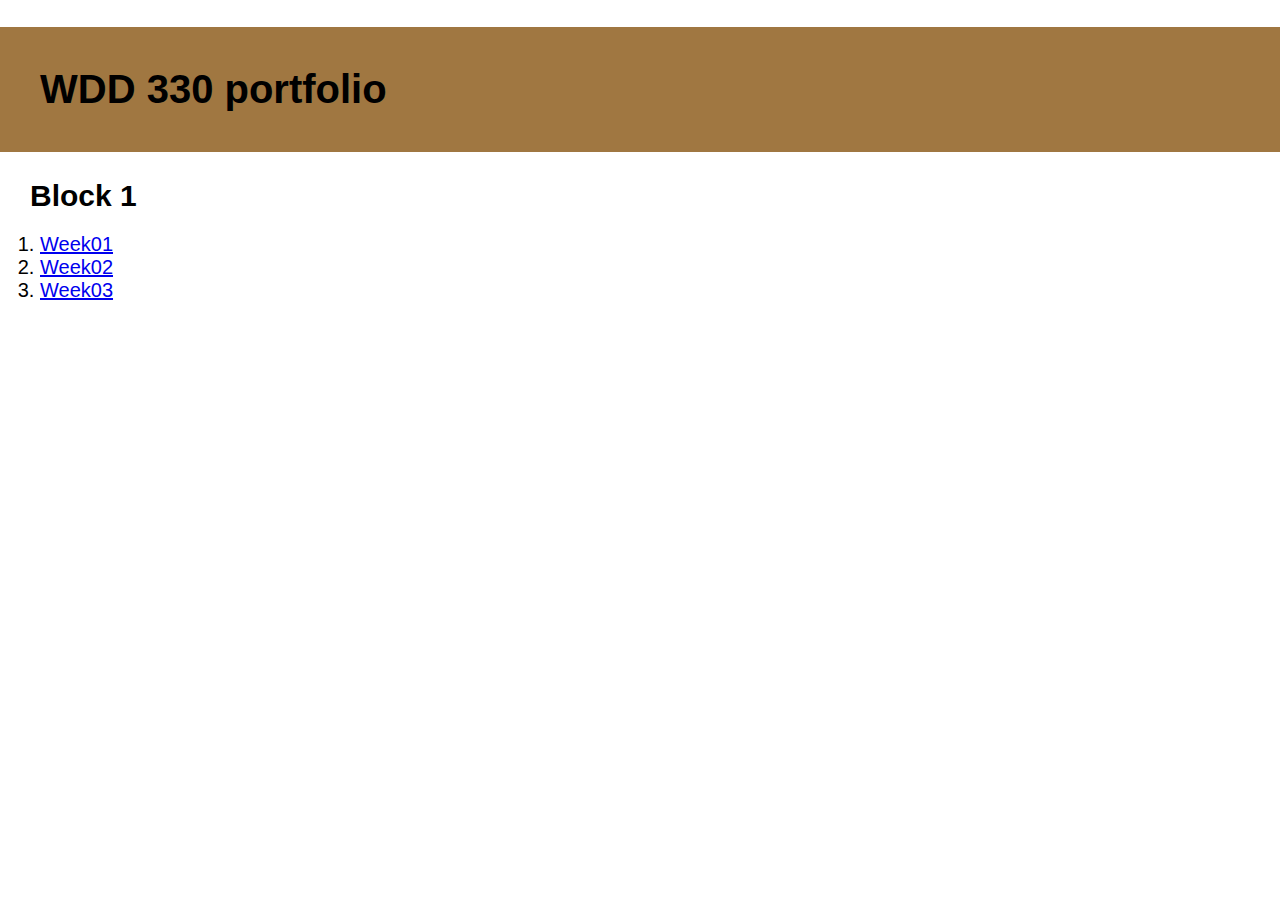
<file: WDD_Portfolio/index.html>
<!DOCTYPE html>
    <html lang="en">

<head>
    <meta charset="UTF-8">
    <meta name="viewport" content="width=device-width, initial-scale=1.0, maximum-scale=1.0">
    <title>WDD 330 portfolio</title>
    <meta name="author" content="Daniel Schmitz">
    <meta name="description"
        content="Welcome to my WDD Portfolio projects page. This page will display all information as to my projects that I complete throughout this course.">
    <link rel="stylesheet" href="styles.css">

</head>
  <body>
    <h1>WDD 330 portfolio</h1>
    <h2>Block 1</h2>
    <ol>
		<li><a href="week1/week1.html">Week01</a></li>
    <li><a href="week2/TeamActivity.html">Week02</a></li>
    <li><a href="week3/index.html">Week03</a></li>
    </ol>
    
      
    </ul>
  </body>
</html>
</file>
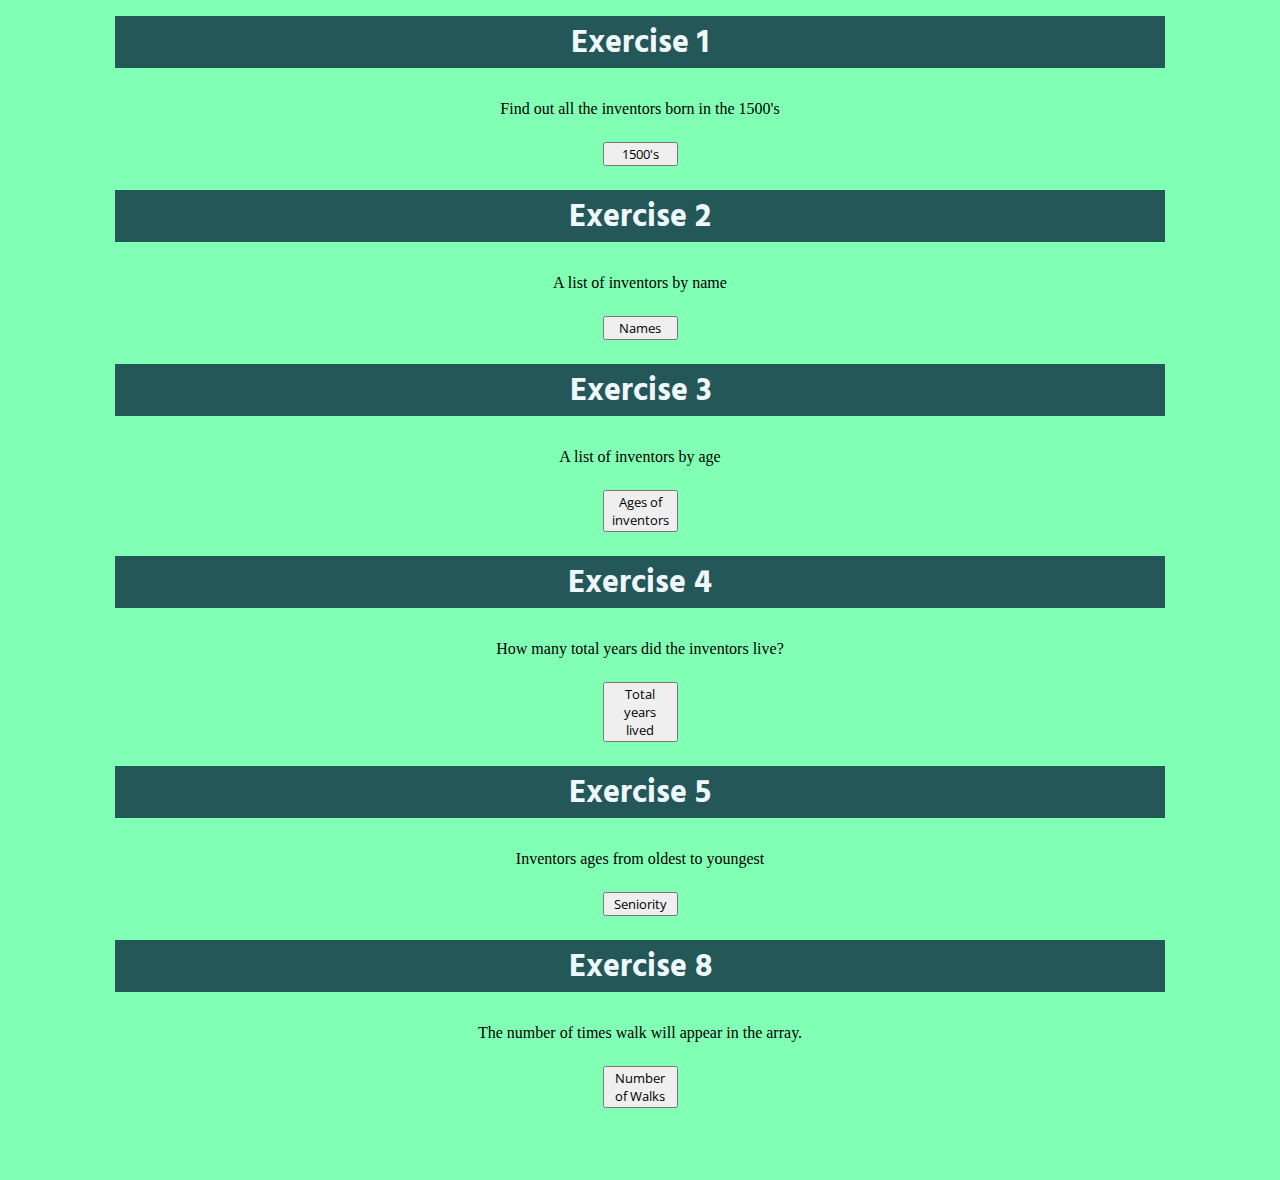
<file: WDD_Portfolio/week3/index.html>
<html lang="en">

<head>
    <meta charset="UTF-8">
    <meta name="viewport" content="width=device-width, initial-scale=1.0, maximum-scale=1.0">
    <title>Week 3 Team Exercises</title>
    <meta name="author" content="Daniel Schmitz">
    <meta name="description" content="This will be using and displaying the various array exercises.">
    <link rel="stylesheet" href="css/exercises.css">
</head>

<body>
    <div class="ex">
        <h1>Exercise 1</h1>
        <div class="layout">
            <p>Find out all the inventors born in the 1500's</p>
            <button id="button" onclick="finalResults(oldGuys, 'oldOnes')">1500's</button>
            <div id="oldOnes"></div>
        </div>
        <h1>Exercise 2</h1>
        <div class="layout">
            <p>A list of inventors by name</p>
            <button id="button" onclick="finalResults(names, 'who')">Names</button>
            <div id="who"></div>
        </div>
        <h1>Exercise 3</h1>
        <div class="layout">
            <p>A list of inventors by age</p>
            <button id="button" onclick="finalResults(ages, 'age')">Ages of inventors</button>
            <div id="age"></div>
        </div>
        <h1>Exercise 4</h1>
        <div class="layout">
            <p>How many total years did the inventors live?</p>
            <button id="button" onclick="finalResults(updateTotalAge, 'lifeSpan')">Total years lived</button>
            <div id="lifeSpan"></div>
        </div>
        <h1>Exercise 5</h1>
        <div class="layout">
            <p>Inventors ages from oldest to youngest</p>
            <button id="button" onclick="finalResults(youngToOld, 'seniority')">Seniority</button>
            <div id="seniority"></div>
        </div>
        <h1>Exercise 8</h1>
        <div class="layout">
        <p>The number of times walk will appear in the array.</p>
        <button id="button" onclick="displaySingleEntity(countOccurances(data, 'walk'),'sortReduce')">Number of Walks</button>
        <p id="sortReduce"></p>
    </div>
    </div>

    <script src="js/exercises.js"></script>
</body>

</html>
</file>
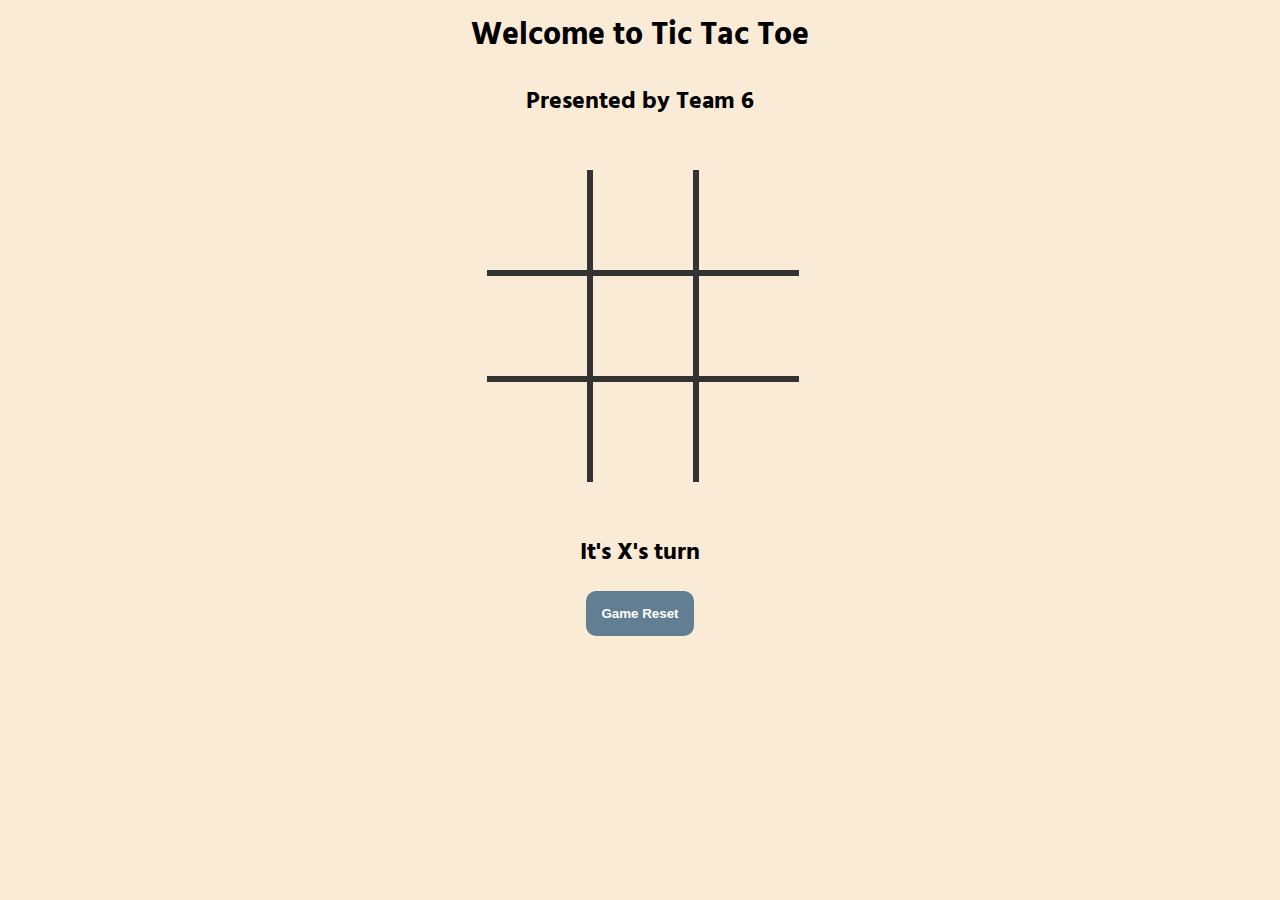
<file: WDD_Portfolio/week4/index.html>
<html lang="en">

<head>
    <meta charset="UTF-8">
    <meta name="viewport" content="width=device-width, initial-scale=1.0, maximum-scale=1.0">
    <title>Week 4 Team Exercises</title>
    <meta name="author" content="Daniel Schmitz">
    <meta name="description" content="This will help use various functions to play the game of Tic Tac Toe">
    <link rel="stylesheet" href="css/ticTacToe.css">
</head>
<main>
    <section>
        <h1>
            Welcome to Tic Tac Toe
        </h1>
        <h2>
            Presented by Team 6
        </h2>
        <div class="gameBoard">
            <div index="0" class="cell"></div>
            <div index="1" class="cell"></div>
            <div index="2" class="cell"></div>
            <div index="3" class="cell"></div>
            <div index="4" class="cell"></div>
            <div index="5" class="cell"></div>
            <div index="6" class="cell"></div>
            <div index="7" class="cell"></div>
            <div index="8" class="cell"></div>
        </div>
        <h2 class="status"></h2>
        <button class="restart">Game Reset</button>
    </section>
    </section>
</main>

<body>

    <script src="js/ticTacToe.js"></script>
</body>

</html>
</file>
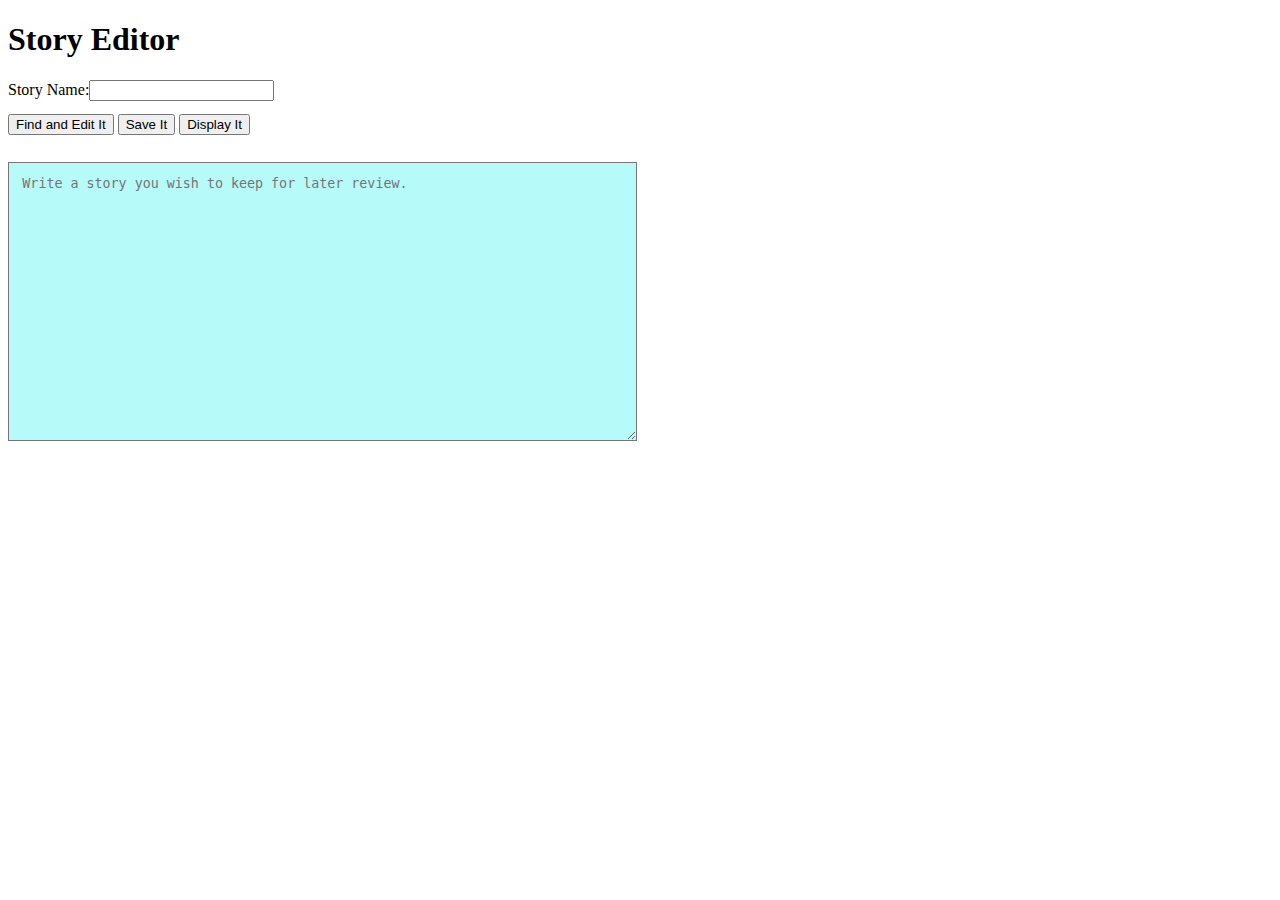
<file: WDD_Portfolio/week1/week1.html>
<!DOCTYPE html>
<html lang="en">

<head>
  <meta charset="UTF-8">
  <meta name="viewport" content="width=device-width, initial-scale=1.0, maximum-scale=1.0">
  <title>Week 1</title>
  <meta name="author" content="Daniel Schmitz">
  <meta name="description" content="This includes the work I have completed for Week 1">
  <link rel="stylesheet" href="week1.css">

</head>

<body>
  <title>Story Writer</title>
  </head>
  <script src="week1.js"></script>

  <body>
    <h1>Story Editor</h1>
    Story Name:<input id=name_input></input>
    <section>
      <button onclick="loadStory()">Find and Edit It</button>
      <button onclick="saveStory()">Save It</button>
      <button onclick="displayStory()">Display It</button>
    </section>
    <textarea id="story_editor" placeholder="Write a story you wish to keep for later review."></textarea>
    <section id="story_display"></section>
  </body>

</html>
</file>
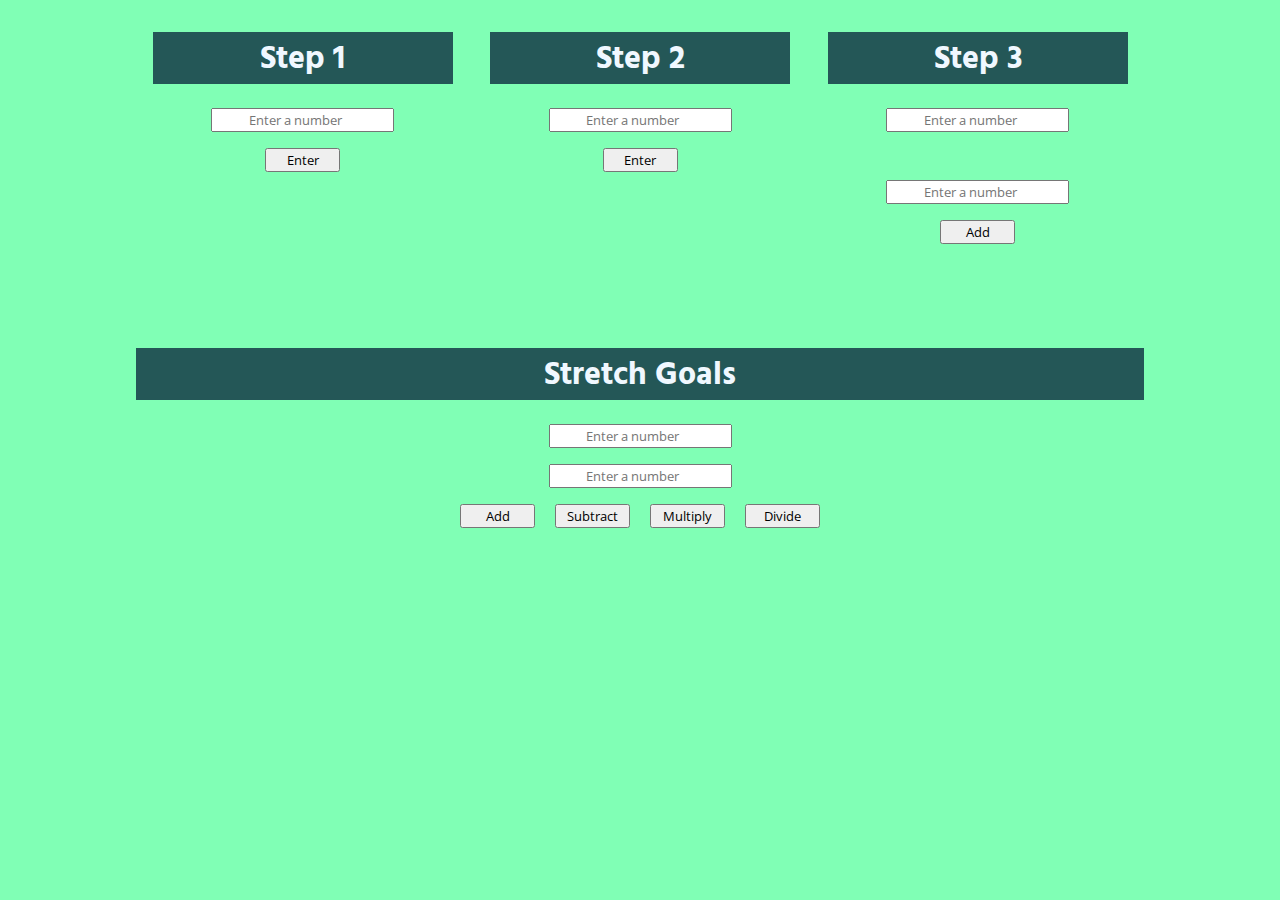
<file: WDD_Portfolio/week2/TeamActivity.html>
<!DOCTYPE html>
<html lang="en">

<head>
    <meta charset="UTF-8">
    <meta name="viewport" content="width=device-width, initial-scale=1.0">
    <title>Week 2 Team Activityt</title>
    <meta name="author" content="Daniel Schmitz">
    <meta name="description" content="This page will use functions to help display results of different math formulas.">
    <link rel="stylesheet" href="TeamActivity.css">


</head>

<body>
    <div class="Steps">
        <div class="Step1">
            <h1>Step 1</h1>
            <div class="layout">
                <label for="value1"></label><input id="value1" placeholder="Enter a number" type="number">
                <button id="button1" onclick="firstNumber()">Enter</button>
                <p id="results1"></p>
            </div>
        </div>
        <div class="Step2">
            <h1>Step 2</h1>
            <div class="layout">
                <label for="value2"></label><input id="value2" placeholder="Enter a number" type="number">
                <button id="button2" onclick="secondNumber()">Enter</button>
                <p id="results2"></p>
            </div>
        </div>
        <div class="Step3">
            <h1>Step 3</h1>
            <div class="layout">
                <label for="value3"></label><input id="value3" placeholder="Enter a number" type="number"></p>
                <label for="value4"></label><input id="value4" placeholder="Enter a number" type="number">
                <button id="button3" onclick="addition3()">Add</button></p>
                <p id="results3"></p>
            </div>
        </div>
    </div>
    <div class="stretch">
        <h1>Stretch Goals</h1>
        <div class="layout">
            <input id="lastNum1" placeholder="Enter a number" type="number">
            <input id="lastNum2" placeholder="Enter a number" type="number">
            <div class="newButtons">
                <button id="add" onclick="finalCall(stretchAdd,'The added value is: ')">Add</button>
                <button id="subtract"
                    onclick="finalCall(stretchSubtract, 'The subtracted value is: ')">Subtract</button>
                <button id="multiply"
                    onclick="finalCall(stretchMultiply, 'The multiplied value is: ')">Multiply</button>
                <button id="divide" onclick="finalCall(stretchDivide, 'The divided value is: ')">Divide</button>
                <p id="finalResults"></p>
            </div>
        </div>
    </div>


    <script src="TeamActivity.js"></script>
</body>

</html>
</file>
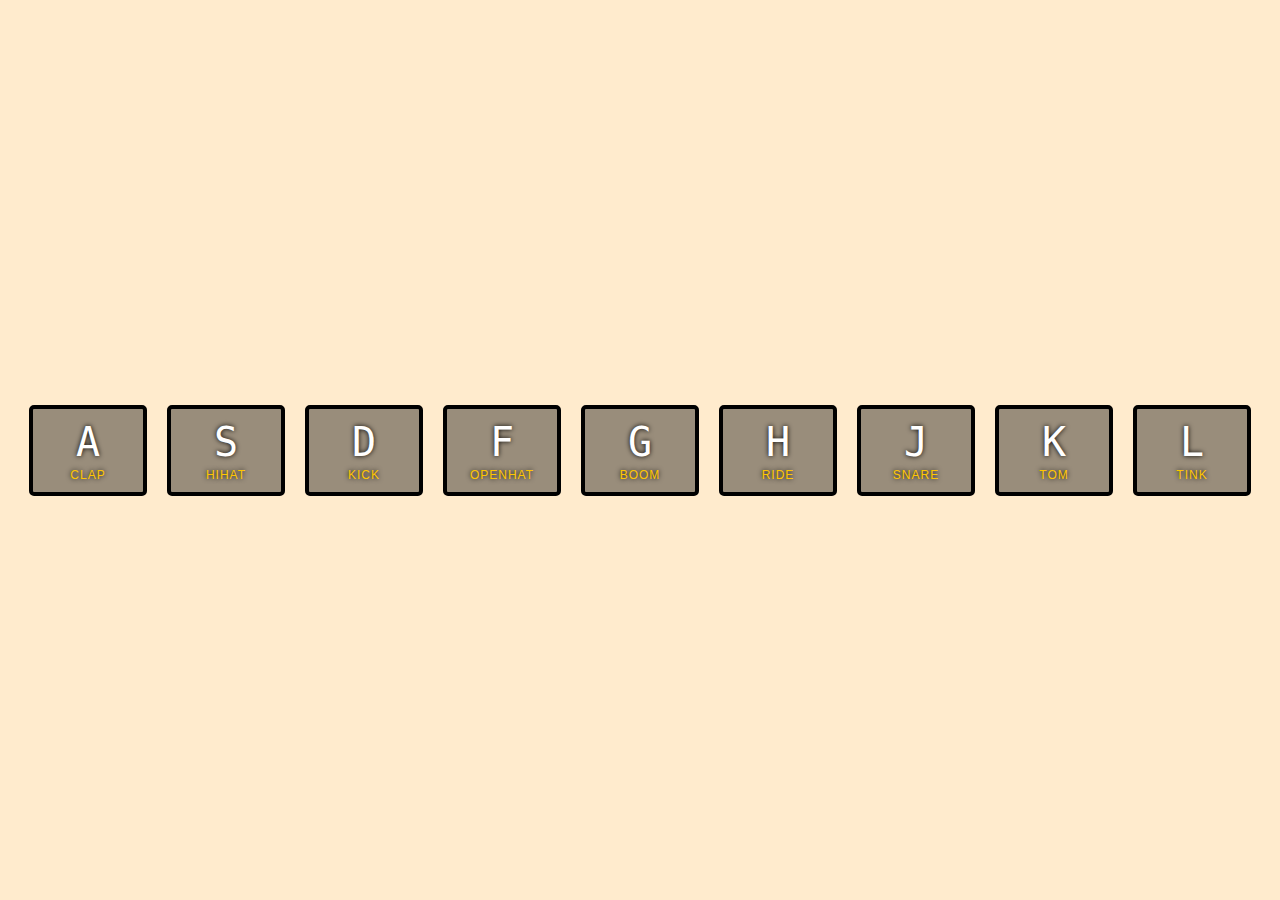
<file: WDD_Portfolio/week3/exercise1.html>
<!DOCTYPE html>
<html lang="en">

<head>
    <meta charset="UTF-8">
    <meta name="viewport" content="width=device-width, initial-scale=1.0, maximum-scale=1.0">
    <title>JS Drum Kit Exercise</title>
    <meta name="author" content="Daniel Schmitz">
    <meta name="description"
        content="This will demonstrate using javascript to produce sounds based on specific key strokes.">
    <link rel="stylesheet" href="css/styles.css">
</head>

<body>


    <div class="keys">
        <div data-key="65" class="key">
            <kbd>A</kbd>
            <span class="sound">clap</span>
        </div>
        <div data-key="83" class="key">
            <kbd>S</kbd>
            <span class="sound">hihat</span>
        </div>
        <div data-key="68" class="key">
            <kbd>D</kbd>
            <span class="sound">kick</span>
        </div>
        <div data-key="70" class="key">
            <kbd>F</kbd>
            <span class="sound">openhat</span>
        </div>
        <div data-key="71" class="key">
            <kbd>G</kbd>
            <span class="sound">boom</span>
        </div>
        <div data-key="72" class="key">
            <kbd>H</kbd>
            <span class="sound">ride</span>
        </div>
        <div data-key="74" class="key">
            <kbd>J</kbd>
            <span class="sound">snare</span>
        </div>
        <div data-key="75" class="key">
            <kbd>K</kbd>
            <span class="sound">tom</span>
        </div>
        <div data-key="76" class="key">
            <kbd>L</kbd>
            <span class="sound">tink</span>
        </div>
    </div>

    <audio data-key="65" src="sounds/clap.wav"></audio>
    <audio data-key="83" src="sounds/hihat.wav"></audio>
    <audio data-key="68" src="sounds/kick.wav"></audio>
    <audio data-key="70" src="sounds/openhat.wav"></audio>
    <audio data-key="71" src="sounds/boom.wav"></audio>
    <audio data-key="72" src="sounds/ride.wav"></audio>
    <audio data-key="74" src="sounds/snare.wav"></audio>
    <audio data-key="75" src="sounds/tom.wav"></audio>
    <audio data-key="76" src="sounds/tink.wav"></audio>


    <script src="js/sounds.js"></script>
</body>

</html>
</file>
<file: WDD_Portfolio/styles.css>
body {
    margin: 0 auto;
    font-size: 20px;
    font-family: Arial, Helvetica, sans-serif;
  }
  
  h1 {
    background-color: rgb(160, 119, 65);
    padding: 1em;
  }

  h2 {
      padding-left: 1em;
      margin: 0 auto;
  }
</file>
<file: WDD_Portfolio/week3/css/exercises.css>
/* font import */
@import url('https://fonts.googleapis.com/css2?family=Hind+Siliguri:wght@500&family=Open+Sans&display=swap');

body{
    display: flex;
    flex-direction: column;
    justify-content: center;
    padding: 1em;
    max-width: 1050px;
    margin: 0 auto;
    background-color: rgb(128, 255, 181);
}

.ex {
    flex-direction: row;
}

h1 {
    background-color: rgb(36, 87, 87);
    font-family: 'Hind Siliguri', sans-serif;
    text-align: center;
    color: aliceblue;
    margin: 0;
}

.Steps {
    display: flex;
    flex-direction: row;
    justify-content: space-evenly;
    padding-top: 1rem;
}

.Step1, .Step2, .Step3 {
    text-align: center;
    min-width: 300px;
}

.stretch {
        text-align: center;
        padding: 1rem 2%;
    }

.layout {
    display: flex;
    flex-direction: column;
    margin: 1rem;
    align-items: center;
}

button {
    margin: .5rem;
    max-width: 75px;
    width: 157px;
    font-family: 'Open Sans', sans-serif;
}

input {
    margin: .5rem;
    font-family: 'Open Sans', sans-serif;
    text-align: center;
}
</file>
<file: WDD_Portfolio/week4/css/ticTacToe.css>
/* font import */
@import url('https://fonts.googleapis.com/css2?family=Hind+Siliguri:wght@500&family=Open+Sans&display=swap');

body {
    font-family: 'Hind Siliguri', sans-serif;
    background-color: antiquewhite;
}
section {
    text-align: center;
}

.gameBoard {
    display: grid;
    grid-template-columns: repeat(3, auto);
    width: 306px;
    margin: 50px auto;
}

.gameBoard :nth-child(-n+3) {
    border-top: none;
}

.gameBoard :nth-child(3n+1) {
    border-left: none;
}

.gameBoard :nth-child(3n+3) {
    border-right: none;
}

.gameBoard :nth-child(n+7) {
    border-bottom: none;
}

.cell {
    font-family: 'Open Sans', sans-serif;
    width: 100px;
    height: 100px;
    border: 3px solid #333333;
    cursor: pointer;
line-height: 100px;
    font-size: 60px;
}

button {
    padding: 15px;
    border: none;
    background-color: rgb(97, 126, 146);
    border-radius: 10px;
    font-weight: bold;
    color: white;
}
</file>
<file: WDD_Portfolio/week1/week1.css>
textarea {
    margin: 1em auto;
    padding: 1em;
    width: 600px;
    height: 250px;
    background-color: rgba(159, 248, 248, 0.753);
  }

  button {
      margin: 1em auto;
  }
</file>
<file: WDD_Portfolio/week2/TeamActivity.css>
/* font import */
@import url('https://fonts.googleapis.com/css2?family=Hind+Siliguri:wght@500&family=Open+Sans&display=swap');

body{
    display: flex;
    flex-direction: column;
    justify-content: center;
    padding: 1em;
    max-width: 1050px;
    margin: 0 auto;
    background-color: rgb(128, 255, 181);
}

h1 {
    background-color: rgb(36, 87, 87);
    font-family: 'Hind Siliguri', sans-serif;
    text-align: center;
    color: aliceblue;
    margin: 0;
}

.Steps {
    display: flex;
    flex-direction: row;
    justify-content: space-evenly;
    padding-top: 1rem;
}

.Step1, .Step2, .Step3 {
    text-align: center;
    min-width: 300px;
}

.stretch {
        text-align: center;
        padding: 1rem 2%;
    }

.layout {
    display: flex;
    flex-direction: column;
    margin: 1rem;
    align-items: center;
}

button {
    margin: .5rem;
    max-width: 75px;
    width: 157px;
    font-family: 'Open Sans', sans-serif;
}

input {
    margin: .5rem;
    font-family: 'Open Sans', sans-serif;
    text-align: center;
}
</file>
<file: WDD_Portfolio/week3/css/styles.css>
html {
    font-size: 10px;
    background-color: blanchedalmond;
  }
  
  body,html {
    margin: 0;
    padding: 0;
    font-family: sans-serif;
  }
  
  .keys {
    display: flex;
    flex: 1;
    min-height: 100vh;
    align-items: center;
    justify-content: center;
  }
  
  .key {
    border: .4rem solid black;
    border-radius: .5rem;
    margin: 1rem;
    font-size: 1.5rem;
    padding: 1rem .5rem;
    transition: all .07s ease;
    width: 10rem;
    text-align: center;
    color: white;
    background: rgba(0,0,0,0.4);
    text-shadow: 0 0 .5rem black;
  }
  
  .playing {
    transform: scale(1.1);
    border-color: #ffc600;
    box-shadow: 0 0 1rem #ffc600;
  }
  
  kbd {
    display: block;
    font-size: 4rem;
  }
  
  .sound {
    font-size: 1.2rem;
    text-transform: uppercase;
    letter-spacing: .1rem;
    color: #ffc600;
  }
</file>
